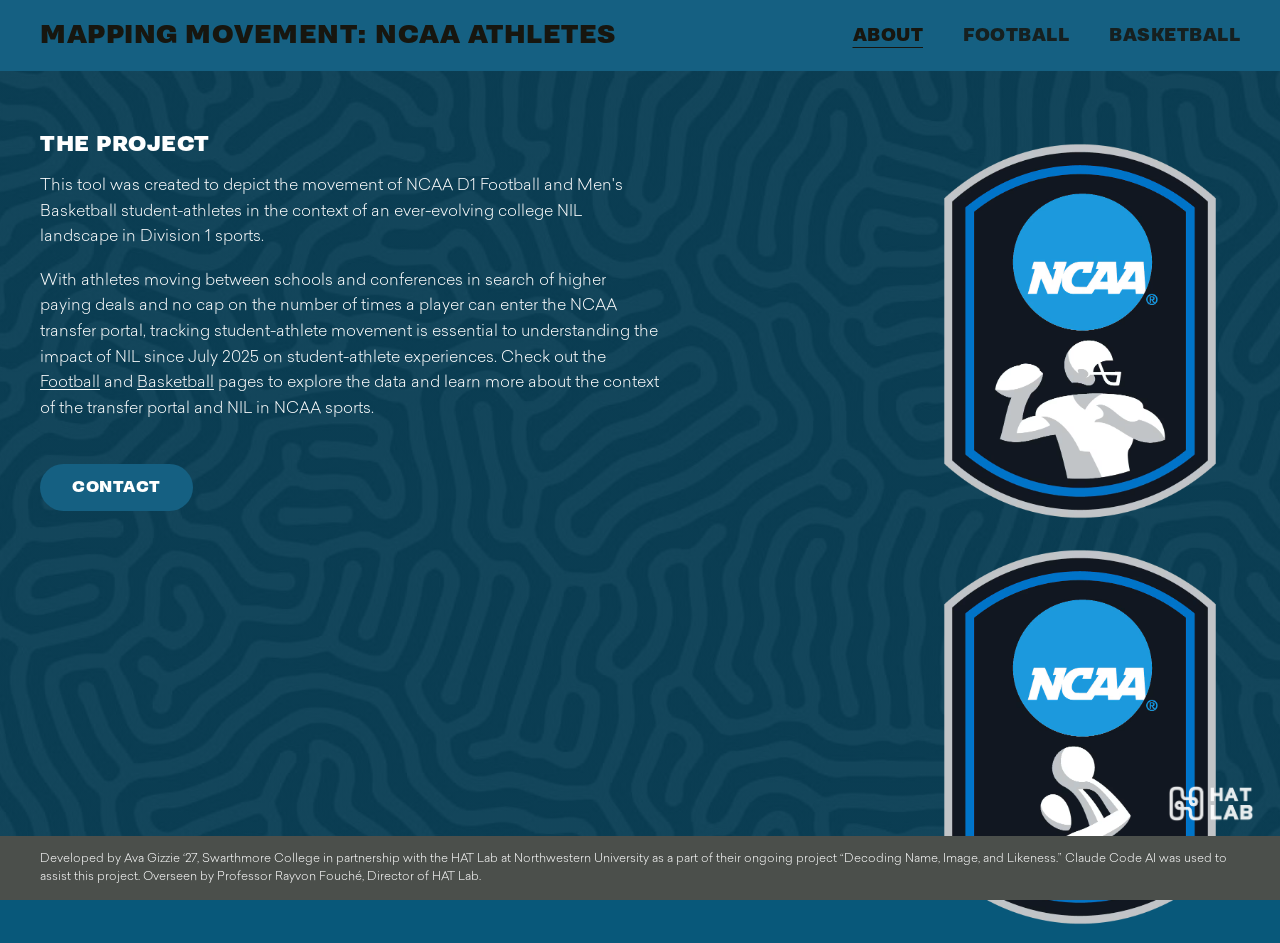
<file: index.html>
<!DOCTYPE html>
<html lang="en">
<head>
<meta charset="UTF-8">
<title>Mapping Movement: NCAA Athletes — About</title>
<link rel="preconnect" href="https://fonts.googleapis.com">
<link href="https://fonts.googleapis.com/css2?family=Anton&family=Inter:wght@400;500;600&display=swap" rel="stylesheet">
<link rel="stylesheet" href="css/style.css">
</head>
<body class="page-about">

<header class="site-header">
  <h1 class="site-title">Mapping Movement: NCAA Athletes</h1>
  <nav class="site-nav">
    <a href="index.html" aria-current="page">About</a>
    <a href="football.html">Football</a>
    <a href="basketball.html">Basketball</a>
  </nav>
</header>

<main class="page-content">
  <div class="two-col">
    <div class="col-text body-copy">
      <h2 class="section-heading">The Project</h2>
      <p>
        This tool was created to depict the movement of NCAA D1 Football and
        Men's Basketball student-athletes in the context of an ever-evolving
        college NIL landscape in Division 1 sports.
      </p>
      <p>
        With athletes moving between schools and conferences in search of
        higher paying deals and no cap on the number of times a player can
        enter the NCAA transfer portal, tracking student-athlete movement is
        essential to understanding the impact of NIL since July 2025 on
        student-athlete experiences. Check out the <a href="football.html" class="button">Football</a>
        and <a href="basketball.html" class="button">Basketball</a> pages to explore the data
        and learn more about the context of the transfer portal and NIL in NCAA sports.
      </p>

      <button type="button" id="contact-toggle" class="contact-button">Contact</button>
      <div id="contact-card" class="contact-card">
        Francis Searle Building 2-103<br>
        2240 Campus Drive<br>
        Evanston, IL 60208<br><br>
        <a href="mailto:fouche@northwestern.edu">fouche@northwestern.edu</a>
      </div>
    </div>

    <div class="col-visual">
      <a href="football.html" class="badge-link" aria-label="Go to Football page">
        <img src="assets/ncaa-football-badge.png" alt="NCAA Division 1 Football badge">
      </a>
      <a href="basketball.html" class="badge-link" aria-label="Go to Basketball page">
        <img src="assets/ncaa-basketball-badge.png" alt="NCAA Division 1 Basketball badge">
      </a>
    </div>
  </div>
</main>

<div class="about-footer">
  <img src="assets/hatlab-logo-white.png" alt="HAT Lab" class="hatlab-corner">
  <div class="credit-bar">
    Developed by Ava Gizzie &lsquo;27, Swarthmore College in partnership with the HAT Lab at
    Northwestern University as a part of their ongoing project &ldquo;Decoding Name, Image, and
    Likeness.&rdquo; Claude Code AI was used to assist this project. Overseen by Professor Rayvon
    Fouch&eacute;, Director of HAT Lab.
  </div>
</div>

<script src="js/main.js"></script>
</body>
</html>
</file>
<file: css/style.css>
/* Mapping Movement: NCAA Athletes — shared site styles
   Desktop-only design (no mobile breakpoints), min viewport ~1200px assumed. */

@font-face {
  font-family: 'Supria Sans Black';
  src: url('../assets/fonts/Supria Sans Black.otf') format('opentype');
  font-weight: 900;
  font-style: normal;
  font-display: swap;
}

@font-face {
  font-family: 'Sailec';
  src: url('../assets/fonts/Sailec-Light.otf') format('opentype');
  font-weight: 300;
  font-style: normal;
  font-display: swap;
}

:root {
  --color-header:   #156082;
  --color-body-bg:  #08587A;
  --color-card:     #A4C1CE;
  --color-footer:   #4B4F4B;
  --color-text:     #FFFFFF;
  --color-text-dark:#17160F;
  --color-accent:   #D9A441;

  --font-heading: 'Supria Sans Black', 'Anton', 'Arial Narrow', sans-serif;
  --font-body:    'Sailec', 'Inter', 'Avenir Next', 'Helvetica Neue', Arial, sans-serif;
}

* { box-sizing: border-box; }

html, body {
  margin: 0;
  padding: 0;
  min-width: 1200px;
  font-family: var(--font-body);
  color: var(--color-text);
  background-color: var(--color-body-bg);
}

body {
  background-image:
    linear-gradient(rgba(8, 88, 122, 0.63), rgba(8, 88, 122, 0.63)),
    url('../assets/bg-texture.jpg');
  background-size: cover;
  background-position: center;
  background-attachment: fixed;
  min-height: 100vh;
}

a { color: inherit; text-decoration: none; }

/* ---------- Header / nav ---------- */

.site-header {
  background: var(--color-header);
  color: var(--color-text-dark);
  display: flex;
  align-items: center;
  justify-content: space-between;
  padding: 20px 40px;
}

.site-title {
  font-family: var(--font-heading);
  font-size: 26px;
  letter-spacing: 0.5px;
  margin: 0;
  text-transform: uppercase;
}

.site-nav {
  display: flex;
  gap: 40px;
}

.site-nav a {
  font-family: var(--font-heading);
  font-size: 18px;
  letter-spacing: 0.5px;
  text-transform: uppercase;
  opacity: 0.85;
  transition: opacity 0.15s ease;
}

.site-nav a:hover,
.site-nav a[aria-current="page"] {
  opacity: 1;
  text-decoration: underline;
  text-underline-offset: 6px;
}

/* ---------- Page shell ---------- */

.page-content {
  max-width: 1400px;
  margin: 0 auto;
  padding: 60px 40px 0;
}

/* The badge is taller than the intro copy at this column's usual width,
   and as a flex row the taller child (the badge) used to set .two-col's
   own height, pushing the Context section down to clear it even though
   the text itself ended well above that point -- the "too much space"
   the user flagged. Fixed by taking the badge out of flow (anchored
   top-right) so .two-col's height, and therefore where Context starts,
   tracks the text column only. The badge is narrow enough (320px) that
   it never reaches into .col-text's own column (capped below), so it's
   safe for it to overhang past .two-col's bottom with nothing else in
   its way. */
.two-col {
  position: relative;
}

.two-col .col-text {
  max-width: calc(100% - 380px);
}

.two-col .col-visual {
  position: absolute;
  top: 0;
  right: 0;
}

.col-visual img { width: 320px; height: auto; }

.badge-link {
  display: block;
  transition: transform 0.15s ease, opacity 0.15s ease;
}

.badge-link:hover,
.badge-link:focus-visible {
  transform: scale(1.04);
  opacity: 0.85;
}

h2.section-heading {
  font-family: var(--font-heading);
  font-size: 22px;
  text-transform: uppercase;
  letter-spacing: 0.5px;
  margin: 0 0 16px;
}

.body-copy p {
  font-size: 16px;
  line-height: 1.6;
  margin: 0 0 18px;
  max-width: 62ch;
}

/* Marks the FBS/FCS/combined-view mentions in the description as clickable
   -- underline plus a distinct accent color so they read as links even
   before hovering, not just plain emphasized text. Clicking jumps into the
   matching panel of the embedded artifact (see js/main.js's initJumpLinks). */
.jump-link {
  color: var(--color-accent);
  text-decoration: underline;
  text-underline-offset: 3px;
  cursor: pointer;
}
.jump-link:hover,
.jump-link:focus-visible {
  opacity: 0.8;
}

h3.context-heading {
  font-family: var(--font-heading);
  font-size: 15px;
  text-transform: uppercase;
  letter-spacing: 0.5px;
  margin: 0 0 12px;
}

.external-link {
  text-decoration: underline;
  text-underline-offset: 2px;
} /* makes external style underlined like hyperlink */

.button { 
  text-decoration: underline;
  text-underline-offset: 2px;
} /* makes button style underlined to look like hyperlink */

.context-wrap {
  position: relative;
  max-height: 130px;
  overflow: hidden;
  transition: max-height 0.35s ease, mask-image 0.35s ease, -webkit-mask-image 0.35s ease;
  -webkit-mask-image: linear-gradient(to bottom, #000 55%, transparent 95%);
  mask-image: linear-gradient(to bottom, #000 55%, transparent 95%);
}

.context-wrap.expanded {
  max-height: 2000px;
  -webkit-mask-image: none;
  mask-image: none;
}

.context-extra {
  opacity: 0;
  transition: opacity 0.25s ease;
}

.context-wrap.expanded .context-extra {
  opacity: 1;
}

.context-toggle {
  display: block;
  font-family: var(--font-heading);
  font-size: 13px;
  text-transform: uppercase;
  letter-spacing: 0.5px;
  color: var(--color-text);
  background: none;
  border: none;
  border-bottom: 1px solid rgba(255, 255, 255, 0.6);
  padding: 0 0 2px;
  margin-top: 10px;
  cursor: pointer;
}

.context-toggle:hover,
.context-toggle:focus-visible {
  opacity: 0.8;
}

/* ---------- Contact button + card ---------- */

.contact-button {
  font-family: var(--font-heading);
  font-size: 16px;
  letter-spacing: 0.5px;
  text-transform: uppercase;
  background: var(--color-header);
  color: var(--color-text);
  border: none;
  border-radius: 999px;
  padding: 14px 32px;
  cursor: pointer;
  margin-top: 24px;
}

.contact-button:hover { background: #1c73a0; }

.contact-card {
  background: var(--color-card);
  color: var(--color-text-dark);
  border-radius: 8px;
  padding: 20px 24px;
  margin-top: 12px;
  max-width: 320px;
  font-size: 14px;
  line-height: 1.6;
  display: none;
}

.contact-card.open { display: block; }

.contact-card a { text-decoration: underline; }

/* ---------- Footer credit bar ---------- */

.credit-bar {
  background: var(--color-footer);
  color: var(--color-text);
  font-size: 12px;
  line-height: 1.5;
  padding: 14px 40px;
  margin-top: 60px;
}

/* About page only: pin the logo + credit bar together to the bottom of
   the viewport, logo stacked above the bar, instead of letting the bar
   sit in-flow after the short intro content and the logo overlap it. */
.page-about .about-footer {
  position: fixed;
  left: 0;
  right: 0;
  bottom: 0;
  display: flex;
  flex-direction: column;
  align-items: flex-end;
}

.page-about .about-footer .hatlab-corner {
  position: static;
  margin: 0 24px 12px 0;
}

.page-about .about-footer .credit-bar {
  margin-top: 0;
  width: 100%;
}

.page-about .page-content {
  padding-bottom: 100px;
}

/* ---------- Artifact embed section (Football / Basketball) ---------- */
/* Deliberately a sibling of <main class="page-content"> in the HTML (not
   nested inside it) so it isn't bound by that element's 1400px max-width
   + 40px side padding -- this section is meant to run edge-to-edge under
   the readable text column above it. No max-width/centering here, and no
   side padding on <body> (see html, body above), so a plain full-width
   block already reaches both edges without needing 100vw or negative
   margins. */
.artifact-section {
  margin-top: 60px;
}

.artifact-frame {
  width: 100%;
  /* Starting guess only -- js/main.js's initArtifactAutoHeight() measures
     the iframe's own (same-origin) document and overwrites this via
     inline style right after it loads, then keeps it in sync via
     ResizeObserver as the artifact's content changes height (opening a
     filter/side panel, switching FBS/FCS/Combined tabs, etc.), so the
     page has one continuous scrollbar instead of a fixed-height box that
     either wastes space or clips content into its own inner scrollbar. */
  height: 1400px;
  border: none;
  background: #f4f3ef;
  display: block;
}

.coming-soon {
  background: rgba(255, 255, 255, 0.08);
  border: 1px dashed rgba(255, 255, 255, 0.4);
  border-radius: 8px;
  padding: 80px 40px;
  text-align: center;
  font-family: var(--font-heading);
  font-size: 20px;
  text-transform: uppercase;
  letter-spacing: 1px;
}

/* ---------- Football page color override ---------- */

body.football-page {
  background-image:
    linear-gradient(rgba(0, 0, 0, 0.2), rgba(0, 0, 0, 0.2)),
    url('../assets/bg-texture.jpg');
}

/* ---------- Basketball page color override ---------- */

body.basketball-page {
  background-image:
    linear-gradient(rgba(18, 38, 61, 0.63), rgba(18, 38, 61, 0.63)),
    url('../assets/bg-texture.jpg');
}

/* ---------- HAT Lab logo, bottom-right corner ---------- */

.hatlab-corner {
  position: fixed;
  bottom: 16px;
  right: 24px;
  width: 90px;
  opacity: 0.9;
}
</file>
